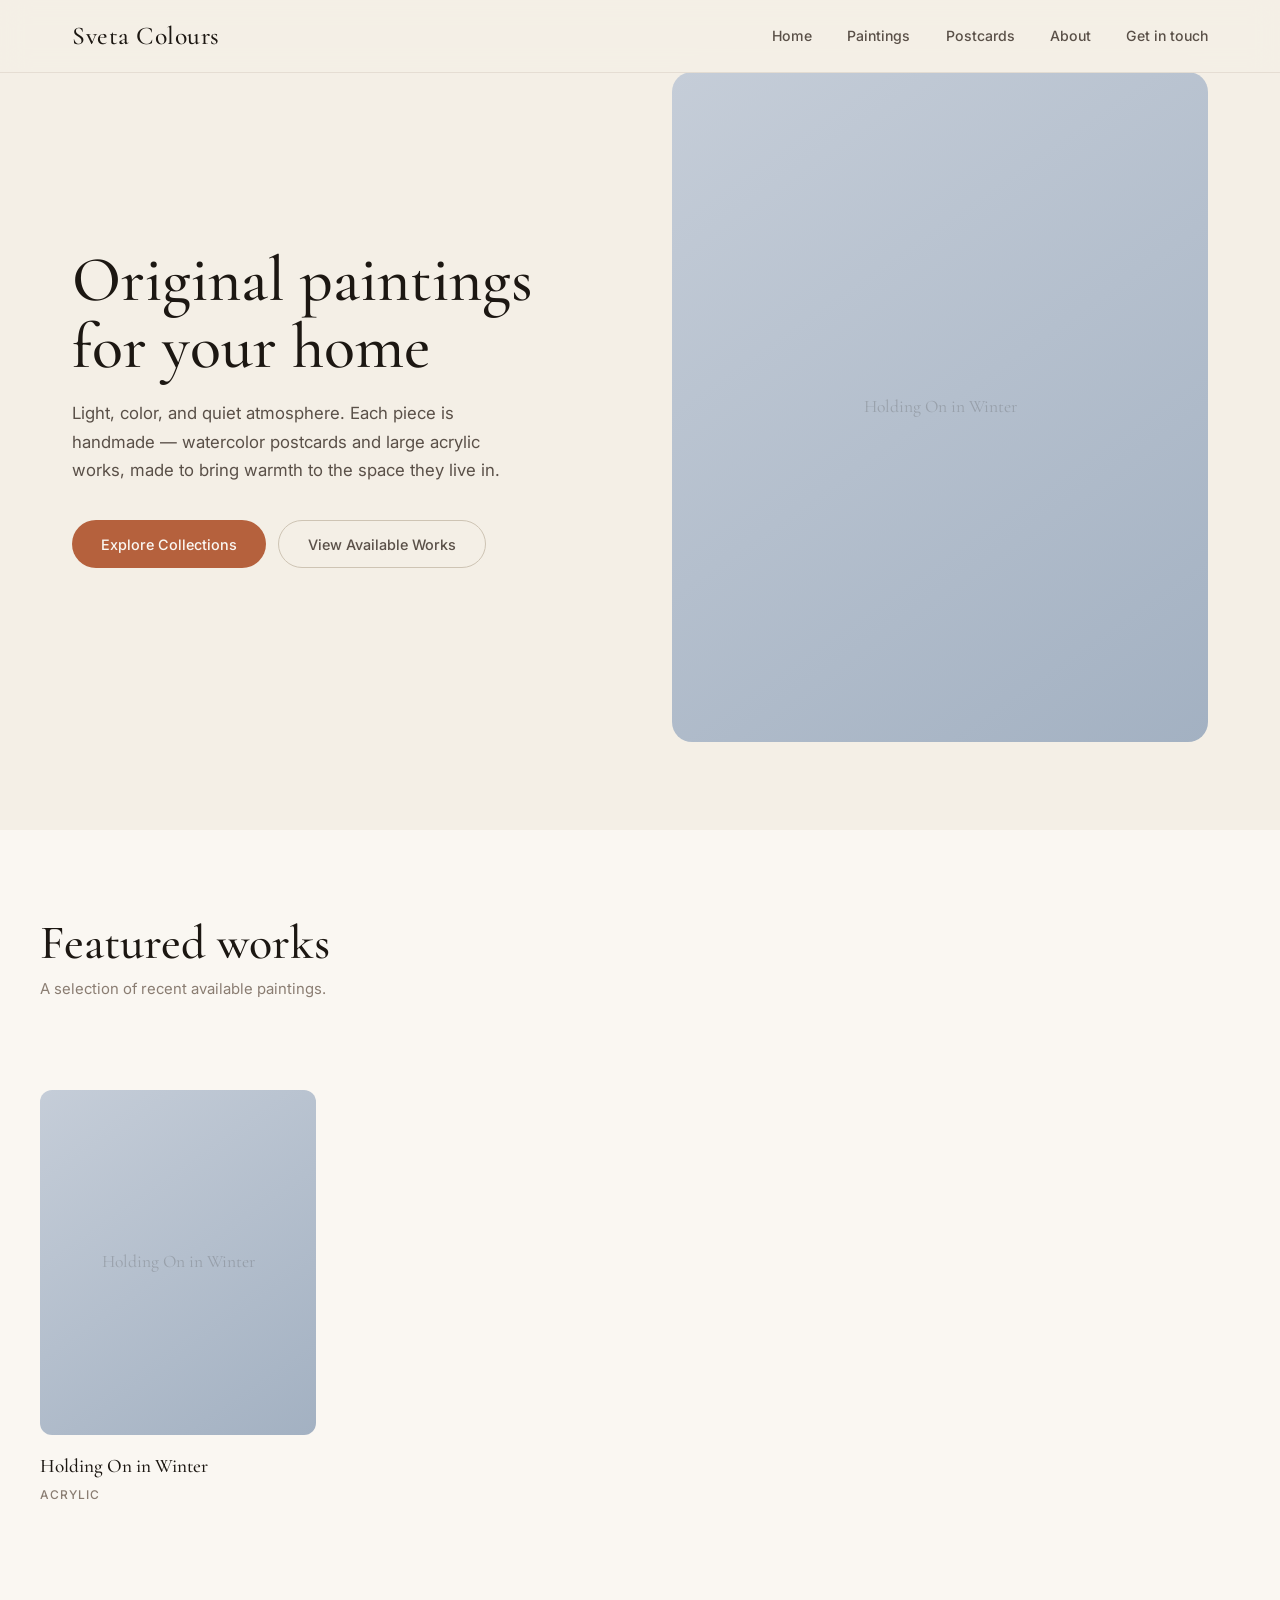
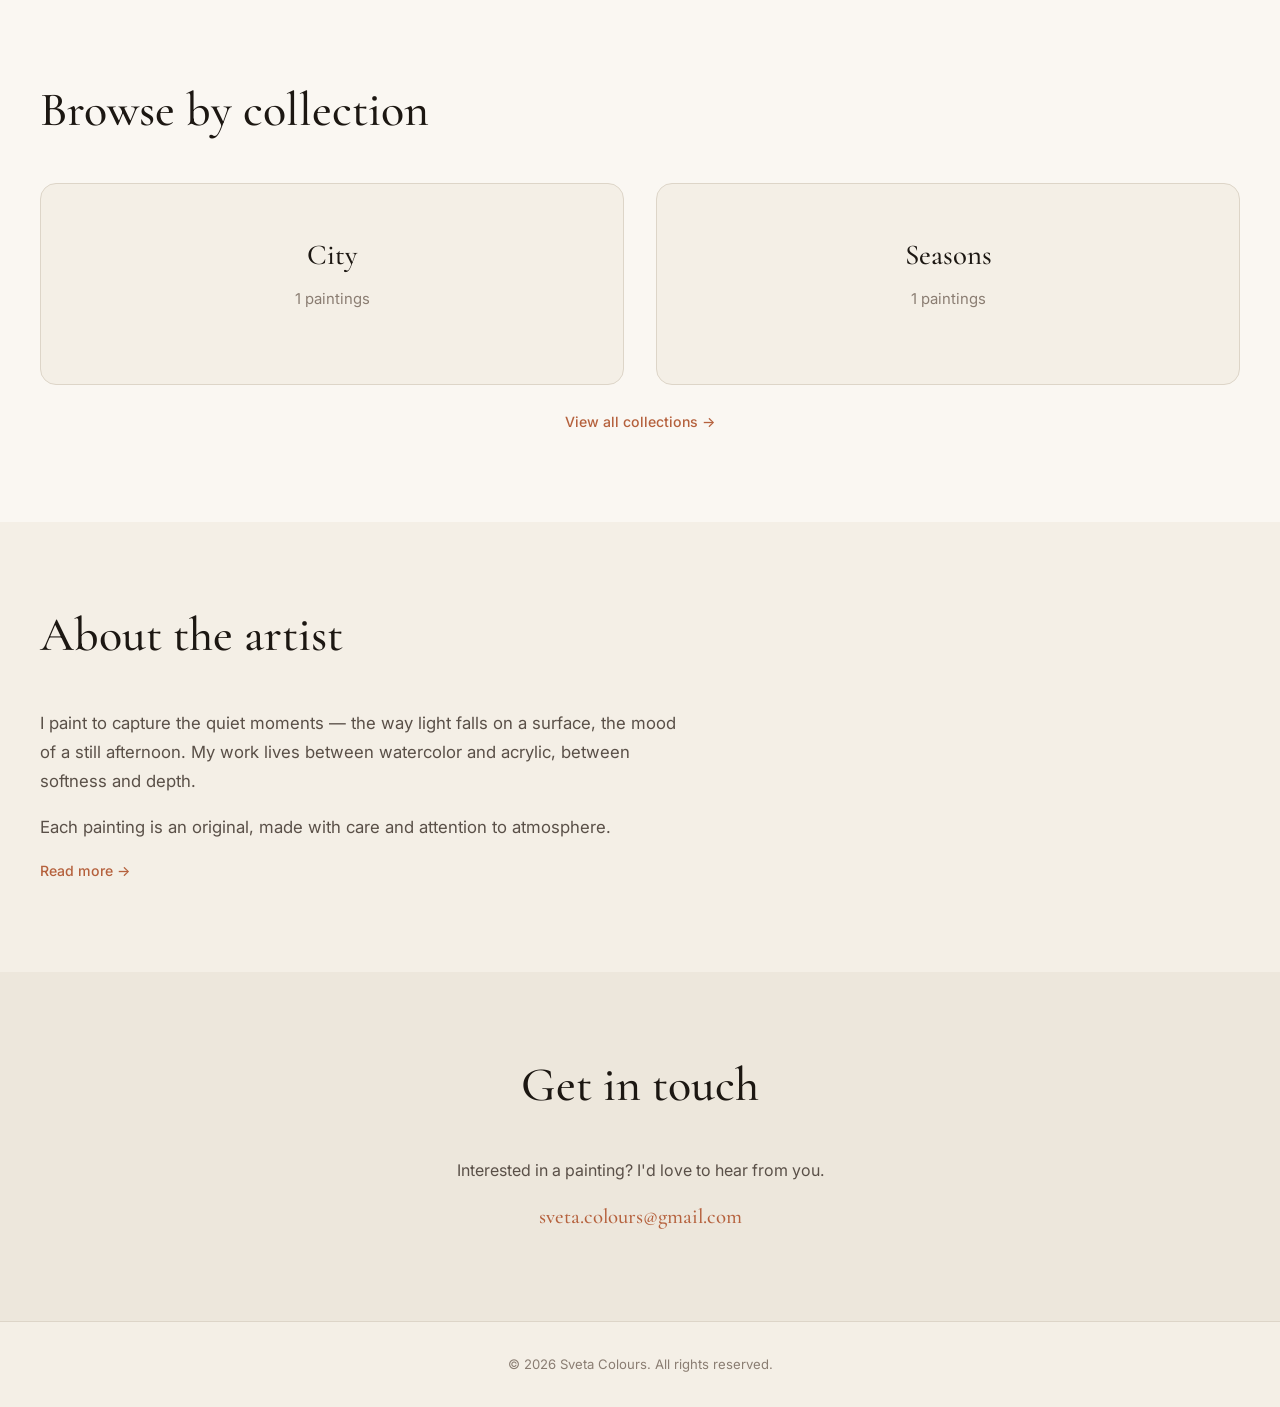
<file: sveta-colours.html>
<!DOCTYPE html>
<html lang="en">
<head>
<meta charset="UTF-8">
<meta name="viewport" content="width=device-width, initial-scale=1.0">
<title>Sveta Colours — Original Paintings</title>
<link rel="preconnect" href="https://fonts.googleapis.com">
<link rel="preconnect" href="https://fonts.gstatic.com" crossorigin>
<link href="https://fonts.googleapis.com/css2?family=Cormorant+Garamond:ital,wght@0,400;0,500;0,600;1,400&family=Inter:wght@400;500&display=swap" rel="stylesheet">
<style>
/* ========================================================
   SVETA COLOURS — WARM GALLERY DESIGN
   ======================================================== */

*, *::before, *::after { box-sizing: border-box; margin: 0; padding: 0; }

:root {
  /* Warm palette */
  --bg: #F4EFE6;
  --surface: #FAF7F2;
  --surface-alt: #EDE7DC;
  --border: #DDD5C8;
  --border-strong: #CEC4B4;
  --text: #1C1712;
  --text-secondary: #5A5048;
  --text-muted: #8A7D72;

  /* Accents */
  --clay: #B5613D;
  --terracotta: #C8714F;
  --rose-dust: #C49A93;
  --sold-red: #A35A52;

  /* Type */
  --font-display: 'Cormorant Garamond', Georgia, 'Times New Roman', serif;
  --font-body: 'Inter', system-ui, -apple-system, sans-serif;

  /* Layout */
  --max-w: 1200px;
  --transition: 0.28s ease;
}

html { scroll-behavior: smooth; }

body {
  font-family: var(--font-body);
  background: var(--bg);
  color: var(--text);
  line-height: 1.6;
  -webkit-font-smoothing: antialiased;
}

::selection {
  background: var(--rose-dust);
  color: var(--text);
}

img { display: block; max-width: 100%; }
a { color: inherit; text-decoration: none; }
button { cursor: pointer; font-family: inherit; }

/* --- Navigation --- */
nav {
  position: fixed; top: 0; left: 0; right: 0; z-index: 100;
  background: rgba(244, 239, 230, 0.88);
  backdrop-filter: blur(14px);
  -webkit-backdrop-filter: blur(14px);
  border-bottom: 1px solid rgba(206, 196, 180, 0.4);
}

nav .nav-inner {
  max-width: var(--max-w);
  margin: 0 auto;
  padding: 0 2rem;
  height: 72px;
  display: flex;
  align-items: center;
  justify-content: space-between;
}

nav .logo {
  font-family: var(--font-display);
  font-size: 1.6rem;
  font-weight: 500;
  letter-spacing: 0.02em;
  color: var(--text);
}

nav .nav-links { display: flex; gap: 2.2rem; list-style: none; align-items: center; }

nav .nav-links a {
  font-size: 0.88rem;
  font-weight: 500;
  color: var(--text-secondary);
  transition: color var(--transition);
}

nav .nav-links a:hover { color: var(--text); }

nav .nav-contact {
  font-size: 0.88rem;
  font-weight: 500;
  color: var(--clay);
  transition: color var(--transition);
}
nav .nav-contact:hover { color: var(--terracotta); }

.hamburger {
  display: none;
  background: none;
  border: none;
  width: 28px;
  height: 20px;
  flex-direction: column;
  justify-content: space-between;
}

.hamburger span {
  display: block; width: 100%; height: 1.5px;
  background: var(--text);
  transition: var(--transition);
}

/* --- Buttons --- */
.btn {
  display: inline-flex;
  align-items: center;
  justify-content: center;
  height: 48px;
  padding: 0 1.8rem;
  border: none;
  border-radius: 100px;
  font-size: 0.9rem;
  font-weight: 500;
  transition: all var(--transition);
}

.btn-primary {
  background: var(--clay);
  color: var(--surface);
}
.btn-primary:hover { background: var(--terracotta); }

.btn-outline {
  background: transparent;
  border: 1px solid var(--border-strong);
  color: var(--text-secondary);
}
.btn-outline:hover { border-color: var(--text-secondary); color: var(--text); }

.btn-text {
  background: none; border: none; height: auto; padding: 0;
  color: var(--clay);
  font-size: 0.88rem;
  font-weight: 500;
}
.btn-text:hover { color: var(--terracotta); }

/* --- Sections --- */
section { padding: 5.5rem 2rem; }

.section-inner {
  max-width: var(--max-w);
  margin: 0 auto;
}

.section-title {
  margin-bottom: 3rem;
}

.section-title h2 {
  font-family: var(--font-display);
  font-size: clamp(2rem, 4vw, 3rem);
  font-weight: 500;
  line-height: 1.05;
  color: var(--text);
}

.section-title p {
  margin-top: 0.6rem;
  color: var(--text-muted);
  font-size: 0.93rem;
}

.section-header {
  display: flex;
  align-items: flex-end;
  justify-content: space-between;
}

/* --- Hero --- */
.hero {
  min-height: 88vh;
  display: flex;
  align-items: center;
  padding-top: 72px;
}

.hero .hero-inner {
  max-width: var(--max-w);
  margin: 0 auto;
  width: 100%;
  display: grid;
  grid-template-columns: 1fr 1fr;
  gap: 4rem;
  align-items: center;
}

.hero-text h1 {
  font-family: var(--font-display);
  font-size: clamp(2.6rem, 5vw, 4rem);
  font-weight: 500;
  line-height: 1.05;
  margin-bottom: 1.2rem;
  color: var(--text);
}

.hero-text .subtitle {
  font-size: 1.05rem;
  color: var(--text-secondary);
  line-height: 1.7;
  margin-bottom: 2.2rem;
  max-width: 440px;
}

.hero-text .hero-buttons { display: flex; gap: 0.8rem; flex-wrap: wrap; }

.hero-image {
  aspect-ratio: 4/5;
  border-radius: 20px;
  overflow: hidden;
  display: flex;
  align-items: center;
  justify-content: center;
}

.hero-image img {
  width: 100%; height: 100%;
  object-fit: contain;
}

/* --- Gallery Grid --- */
.gallery-grid {
  display: grid;
  grid-template-columns: repeat(auto-fill, minmax(260px, 1fr));
  gap: 2rem;
}

.painting-card {
  cursor: pointer;
  transition: transform var(--transition);
}

.painting-card:hover { transform: translateY(-3px); }

.painting-card .card-image {
  aspect-ratio: 4/5;
  overflow: hidden;
  border-radius: 12px;
  background: var(--surface-alt);
  margin-bottom: 1rem;
}

.painting-card .card-image img {
  width: 100%; height: 100%;
  object-fit: contain;
  transition: transform 0.4s ease;
}

.painting-card:hover .card-image img { transform: scale(1.03); }

.painting-card .card-title {
  font-family: var(--font-display);
  font-size: 1.2rem;
  font-weight: 500;
  color: var(--text);
  margin-bottom: 0.2rem;
}

.painting-card .card-medium {
  font-size: 0.75rem;
  font-weight: 500;
  text-transform: uppercase;
  letter-spacing: 0.08em;
  color: var(--text-muted);
  margin-bottom: 0.3rem;
}

.painting-card .card-price {
  font-size: 0.93rem;
  font-weight: 500;
  color: var(--clay);
}

.painting-card .card-price.sold {
  color: var(--text-muted);
  font-style: italic;
}

/* --- Category Split --- */
.categories { background: var(--surface); }

.category-grid {
  display: grid;
  grid-template-columns: repeat(auto-fit, minmax(320px, 1fr));
  gap: 2rem;
}

.category-card {
  padding: 3rem 2.5rem;
  background: var(--bg);
  border-radius: 16px;
  border: 1px solid var(--border);
  text-align: center;
  transition: border-color var(--transition);
}

.category-card:hover { border-color: var(--border-strong); }

.category-card h3 {
  font-family: var(--font-display);
  font-size: 1.8rem;
  font-weight: 500;
  margin-bottom: 0.6rem;
}

.category-card p {
  color: var(--text-muted);
  font-size: 0.93rem;
  margin-bottom: 1.5rem;
}

/* --- About Preview --- */
.about-preview {
  max-width: 640px;
}

.about-preview p {
  color: var(--text-secondary);
  font-size: 1.05rem;
  line-height: 1.75;
  margin-bottom: 1rem;
}

.about-preview .btn-text { margin-top: 0.8rem; }

/* --- Contact --- */
.contact { background: var(--surface-alt); text-align: center; }

.contact p {
  color: var(--text-secondary);
  margin-bottom: 1rem;
  font-size: 1rem;
}

.contact .email-link {
  font-family: var(--font-display);
  font-size: 1.3rem;
  color: var(--clay);
  font-weight: 500;
  transition: color var(--transition);
}

.contact .email-link:hover { color: var(--terracotta); }

/* --- Collection Header --- */
.collection-header {
  text-align: center;
  padding: 7rem 2rem 2.5rem;
}

.collection-header h1 {
  font-family: var(--font-display);
  font-size: clamp(2.4rem, 5vw, 3.4rem);
  font-weight: 500;
  line-height: 1.05;
  margin-bottom: 0.5rem;
}

.collection-header p {
  color: var(--text-muted);
  font-size: 0.95rem;
}

.back-link {
  display: inline-flex;
  align-items: center;
  gap: 0.3rem;
  color: var(--text-muted);
  font-size: 0.88rem;
  margin-bottom: 1.5rem;
  transition: color var(--transition);
}
.back-link:hover { color: var(--text); }

/* --- Detail Modal --- */
.modal-overlay {
  display: none;
  position: fixed; inset: 0; z-index: 200;
  background: rgba(28, 23, 18, 0.45);
  backdrop-filter: blur(6px);
  -webkit-backdrop-filter: blur(6px);
  overflow-y: auto;
  padding: 2rem;
}

.modal-overlay.open { display: flex; align-items: flex-start; justify-content: center; }

.modal {
  background: var(--surface);
  border-radius: 16px;
  max-width: 880px;
  width: 100%;
  margin: 3rem auto;
  overflow: hidden;
  box-shadow: 0 12px 48px rgba(0,0,0,0.12);
  animation: modalIn 0.28s ease;
}

@keyframes modalIn {
  from { opacity: 0; transform: translateY(16px); }
  to { opacity: 1; transform: translateY(0); }
}

.modal-close {
  position: absolute;
  top: 1rem; right: 1.2rem;
  background: none; border: none;
  font-size: 1.6rem;
  color: var(--text-muted);
  z-index: 10;
  line-height: 1;
}
.modal-close:hover { color: var(--text); }

.modal-content {
  position: relative;
  display: grid;
  grid-template-columns: 1fr 1fr;
}

.modal-image {
  background: var(--surface-alt);
  min-height: 400px;
}

.modal-image img { width: 100%; height: 100%; object-fit: contain; }

.modal-details {
  padding: 2.5rem;
  display: flex;
  flex-direction: column;
}

.modal-details h2 {
  font-family: var(--font-display);
  font-size: 1.8rem;
  font-weight: 500;
  margin-bottom: 0.8rem;
  line-height: 1.1;
}

.modal-details .description {
  color: var(--text-secondary);
  margin-bottom: 1.5rem;
  line-height: 1.7;
  font-size: 0.95rem;
}

.modal-meta {
  display: flex;
  flex-direction: column;
  gap: 0.45rem;
  margin-bottom: 1.5rem;
  font-size: 0.9rem;
}

.modal-meta span { display: flex; gap: 0.5rem; }

.modal-meta .label {
  color: var(--text-muted);
  min-width: 65px;
  font-size: 0.82rem;
  text-transform: uppercase;
  letter-spacing: 0.06em;
}

.modal-status {
  display: inline-block;
  padding: 0.25rem 0.7rem;
  border-radius: 20px;
  font-size: 0.82rem;
  font-weight: 500;
  margin-bottom: 1.5rem;
  width: fit-content;
}

.modal-status.available { background: #E8F0E8; color: #4A6B4A; }
.modal-status.sold { background: #F2E6E4; color: var(--sold-red); }

.modal-details .btn { margin-top: auto; }

/* --- About Full --- */
.about-full { max-width: 640px; }

.about-full p {
  font-size: 1.05rem;
  line-height: 1.75;
  color: var(--text-secondary);
  margin-bottom: 1.2rem;
}

/* --- Footer --- */
footer {
  text-align: center;
  padding: 2rem;
  color: var(--text-muted);
  font-size: 0.82rem;
  border-top: 1px solid var(--border);
}

/* --- Responsive --- */
@media (max-width: 768px) {
  .hamburger { display: flex; }

  nav .nav-links {
    display: none;
    position: absolute;
    top: 100%; left: 0; right: 0;
    background: rgba(244, 239, 230, 0.98);
    backdrop-filter: blur(14px);
    flex-direction: column;
    padding: 1.5rem 2rem;
    gap: 1rem;
    border-bottom: 1px solid var(--border);
  }

  nav .nav-links.open { display: flex; }

  .hero .hero-inner { grid-template-columns: 1fr; gap: 2rem; }
  .hero-text { order: 2; }
  .hero-image { order: 1; max-height: 50vh; }
  .hero { min-height: auto; padding-top: 5rem; }

  .modal-content { grid-template-columns: 1fr; }
  .modal-image { min-height: 280px; }

  section { padding: 3.5rem 1.5rem; }

  .gallery-grid { grid-template-columns: repeat(auto-fill, minmax(220px, 1fr)); gap: 1.5rem; }
}

@media (max-width: 480px) {
  .gallery-grid { grid-template-columns: 1fr 1fr; gap: 1rem; }
  .painting-card .card-info { padding: 0.6rem 0.8rem; }
  .category-grid { grid-template-columns: 1fr; }
  .hero-text h1 { font-size: 2.2rem; }
}

/* --- Reveal animation --- */
.reveal {
  opacity: 0; transform: translateY(16px);
  transition: opacity 0.5s ease, transform 0.5s ease;
}
.reveal.visible { opacity: 1; transform: translateY(0); }
</style>
</head>
<body>

<!-- Navigation -->
<nav>
  <div class="nav-inner">
    <a href="#" class="logo" onclick="showPage('home')">Sveta Colours</a>
    <button class="hamburger" onclick="toggleMenu()" aria-label="Menu">
      <span></span><span></span><span></span>
    </button>
    <ul class="nav-links" id="navLinks">
      <li><a href="#" onclick="showPage('home'); closeMenu()">Home</a></li>
      <li><a href="#" onclick="showPage('paintings'); closeMenu()">Paintings</a></li>
      <li><a href="#" onclick="showPage('postcards'); closeMenu()">Postcards</a></li>
      <li><a href="#" onclick="showPage('about'); closeMenu()">About</a></li>
      <li><a href="#contact" onclick="closeMenu()" class="nav-contact">Get in touch</a></li>
    </ul>
  </div>
</nav>

<div id="app"></div>

<!-- Painting Detail Modal -->
<div class="modal-overlay" id="modal">
  <div class="modal">
    <div class="modal-content" id="modalContent"></div>
  </div>
</div>

<footer>&copy; 2026 Sveta Colours. All rights reserved.</footer>

<script>
/* ========================================================
   FALLBACK DATA
   ======================================================== */
let PAINTINGS = [
  {
    id: 1,
    title: "Holding On in Winter",
    medium: "acrylic",
    price: 500,
    sold: false,
    size: "16 x 20 in",
    image: "",
    description: "A family stands as a point of warmth and color against towering high-rises and the cold air.",
    collections: ["Seasons", "City"],
    available: true,
    sold: false
  }
];

/* ========================================================
   CONFIGURATION
   ======================================================== */
const CONTACT_EMAIL = "sveta.colours@gmail.com";
const CURRENCY = "$";
const SHEET_CSV_URL = "https://docs.google.com/spreadsheets/d/e/2PACX-1vQrJdmLlZeUwFysVsa6rmHiEnby2moRMSYcBEixMNb3AoLxdpnvrSaWlxC23TF68VMTV3UDuQbuWOXV/pub?output=csv";

/* ========================================================
   GOOGLE SHEET LOADER
   ======================================================== */

function parseCSV(text) {
  const rows = [];
  let current = '', inQuotes = false, row = [];
  for (let i = 0; i < text.length; i++) {
    const ch = text[i];
    if (inQuotes) {
      if (ch === '"' && text[i+1] === '"') { current += '"'; i++; }
      else if (ch === '"') inQuotes = false;
      else current += ch;
    } else {
      if (ch === '"') inQuotes = true;
      else if (ch === ',') { row.push(current.trim()); current = ''; }
      else if (ch === '\n' || (ch === '\r' && text[i+1] === '\n')) {
        row.push(current.trim());
        if (row.some(c => c !== '')) rows.push(row);
        row = []; current = '';
        if (ch === '\r') i++;
      } else current += ch;
    }
  }
  row.push(current.trim());
  if (row.some(c => c !== '')) rows.push(row);
  return rows;
}

function driveImageURL(raw) {
  if (!raw) return '';
  let match = raw.match(/\/d\/([a-zA-Z0-9_-]+)/);
  if (!match) match = raw.match(/id=([a-zA-Z0-9_-]+)/);
  if (!match) match = raw.match(/^([a-zA-Z0-9_-]{20,})$/);
  if (match) return `https://lh3.googleusercontent.com/d/${match[1]}`;
  if (raw.startsWith('http')) return raw;
  return '';
}

function sheetRowToPainting(row, headers, index) {
  const get = (name) => {
    const i = headers.findIndex(h => h.toLowerCase().replace(/[^a-z]/g,'') === name);
    return i >= 0 ? (row[i] || '') : '';
  };
  const priceStr = get('price');
  const soldStr = get('sold').toLowerCase();
  const availableStr = get('featured').toLowerCase();
  const available = availableStr === '' || availableStr === 'yes' || availableStr === 'true' || availableStr === '1';
  return {
    id: index + 1,
    title: get('title'),
    medium: get('medium').toLowerCase(),
    price: priceStr ? parseFloat(priceStr.replace(/[^0-9.]/g, '')) : null,
    sold: !available,
    size: get('size'),
    image: driveImageURL(get('image')),
    description: get('description'),
    collections: get('collection') ? get('collection').split(',').map(c => c.trim()).filter(Boolean) : [],
    available: available
  };
}

async function loadFromSheet() {
  if (!SHEET_CSV_URL) return;
  try {
    document.getElementById('app').innerHTML = `
      <div style="min-height:60vh;display:flex;align-items:center;justify-content:center;">
        <p style="color:var(--text-muted);font-family:var(--font-display);font-size:1.2rem;">Loading paintings…</p>
      </div>`;
    const response = await fetch(SHEET_CSV_URL);
    if (!response.ok) throw new Error('Could not fetch sheet');
    const text = await response.text();
    const rows = parseCSV(text);
    if (rows.length < 2) throw new Error('Sheet appears empty');
    const headers = rows[0].map(h => h.toLowerCase().replace(/[^a-z]/g,''));
    const paintings = rows.slice(1)
      .map((row, i) => sheetRowToPainting(row, headers, i))
      .filter(p => p.title);
    if (paintings.length > 0) PAINTINGS = paintings;
  } catch (err) {
    console.warn('Could not load from Google Sheet:', err.message);
  }
  render();
}

/* ========================================================
   APP ENGINE
   ======================================================== */

let currentPage = 'home';

function showPage(page) {
  currentPage = page;
  window.scrollTo({ top: 0, behavior: 'smooth' });
  render();
}

function toggleMenu() { document.getElementById('navLinks').classList.toggle('open'); }
function closeMenu() { document.getElementById('navLinks').classList.remove('open'); }

function formatPrice(p) {
  if (p.sold) return '<span class="card-price sold">Sold</span>';
  return `<span class="card-price">${CURRENCY}${p.price}</span>`;
}

function placeholderGradient(id) {
  const grads = [
    'linear-gradient(145deg, #E8C4A0, #D4956B)',
    'linear-gradient(145deg, #C5CDD8, #A3B1C2)',
    'linear-gradient(145deg, #D4C9A8, #E8D5B0)',
    'linear-gradient(145deg, #8DA178, #B5C4A0)',
    'linear-gradient(145deg, #B8A9C2, #D0C5D8)',
    'linear-gradient(145deg, #D8C5B0, #E5D8C8)',
    'linear-gradient(145deg, #7C8FA3, #A3B1C2)',
    'linear-gradient(145deg, #D0D3CB, #E2E4DC)',
    'linear-gradient(145deg, #C9A29B, #D8B5AE)',
  ];
  return grads[id % grads.length];
}

function paintingImage(p, height) {
  if (p.image) return `<img src="${p.image}" alt="${p.title}" loading="lazy">`;
  return `<div style="width:100%;height:100%;min-height:${height||'100%'};background:${placeholderGradient(p.id)};display:flex;align-items:center;justify-content:center;"><span style="font-family:var(--font-display);font-size:1.1rem;color:rgba(28,23,18,0.18);text-align:center;padding:1rem;">${p.title}</span></div>`;
}

function cardHTML(p) {
  return `
    <div class="painting-card reveal" onclick="openModal(${p.id})">
      <div class="card-image">${paintingImage(p, '280px')}</div>
      <div class="card-title">${p.title}</div>
      <div class="card-medium">${p.medium}</div>
    </div>`;
}

function openModal(id) {
  const p = PAINTINGS.find(x => x.id === id);
  if (!p) return;
  const subject = encodeURIComponent(`Inquiry about "${p.title}"`);
  const statusClass = p.sold ? 'sold' : 'available';
  const statusText = p.sold ? 'Sold' : 'Available';
  const ctaBtn = p.sold ? ''
    : `<a href="mailto:${CONTACT_EMAIL}?subject=${subject}" class="btn btn-primary">Inquire about this painting</a>`;
  const collectionsHTML = (p.collections || []).length
    ? `<div style="margin-top:0.75rem;display:flex;flex-wrap:wrap;gap:0.5rem;">${(p.collections || []).map(c => `<span style="display:inline-block;padding:0.25rem 0.75rem;border-radius:999px;font-size:0.8rem;background:var(--surface-alt);color:var(--text-secondary);border:1px solid var(--border-soft);cursor:pointer;" onclick="closeModal();showPage('collection:${c}')">${c}</span>`).join('')}</div>`
    : '';

  document.getElementById('modalContent').innerHTML = `
    <button class="modal-close" onclick="closeModal()">&times;</button>
    <div class="modal-image">${paintingImage(p, '400px')}</div>
    <div class="modal-details">
      <h2>${p.title}</h2>
      <p class="description">${p.description}</p>
      ${collectionsHTML}
      <div class="modal-meta">
        <span><span class="label">Size</span> ${p.size}</span>
        <span><span class="label">Medium</span> ${p.medium.charAt(0).toUpperCase() + p.medium.slice(1)}</span>
      </div>
      <div class="modal-status ${statusClass}">${statusText}</div>
      ${ctaBtn}
    </div>`;
  document.getElementById('modal').classList.add('open');
  document.body.style.overflow = 'hidden';
}

function closeModal() {
  document.getElementById('modal').classList.remove('open');
  document.body.style.overflow = '';
}

document.getElementById('modal').addEventListener('click', function(e) { if (e.target === this) closeModal(); });
document.addEventListener('keydown', function(e) { if (e.key === 'Escape') closeModal(); });

/* --- Page Renderers --- */

function renderHome() {
  const featured = PAINTINGS.filter(p => p.available).slice(0, 8);
  return `
    <section class="hero">
      <div class="hero-inner section-inner" style="padding:0 2rem;">
        <div class="hero-text">
          <h1>Original paintings<br>for your&nbsp;home</h1>
          <p class="subtitle">Light, color, and quiet atmosphere. Each piece is handmade — watercolor postcards and large acrylic works, made to bring warmth to the space they live in.</p>
          <div class="hero-buttons">
            <a href="#" class="btn btn-primary" onclick="showPage('collections')">Explore Collections</a>
            <a href="#" class="btn btn-outline" onclick="showPage('paintings')">View Available Works</a>
          </div>
        </div>
        <div class="hero-image">${featured[0] ? paintingImage(featured[0], '100%') : ''}</div>
      </div>
    </section>

    <section style="background:var(--surface);">
      <div class="section-inner">
        <div class="section-header">
          <div class="section-title">
            <h2>Featured works</h2>
            <p>A selection of recent available paintings.</p>
          </div>
        </div>
        <div class="gallery-grid" style="margin-top:2.5rem;">
          ${featured.map(cardHTML).join('')}
        </div>
      </div>
    </section>

    <section class="categories">
      <div class="section-inner">
        <div class="section-title"><h2>Browse by collection</h2></div>
        <div class="category-grid" style="margin-top:2rem;">
          ${getAllCollections().map(name => `
            <div class="category-card reveal" onclick="showPage('collection:${name}')" style="cursor:pointer;">
              <h3>${name}</h3>
              <p>${PAINTINGS.filter(p => (p.collections || []).includes(name)).length} paintings</p>
            </div>`).join('')}
        </div>
        <div style="text-align:center;margin-top:1.5rem;">
          <a href="#" class="btn-text" onclick="showPage('collections')">View all collections →</a>
        </div>
      </div>
    </section>

    <section>
      <div class="section-inner">
        <div class="section-title"><h2>About the artist</h2></div>
        <div class="about-preview reveal">
          <p>I paint to capture the quiet moments — the way light falls on a surface, the mood of a still afternoon. My work lives between watercolor and acrylic, between softness and depth.</p>
          <p>Each painting is an original, made with care and attention to atmosphere.</p>
          <a href="#" class="btn-text" onclick="showPage('about')">Read more →</a>
        </div>
      </div>
    </section>

    <section class="contact" id="contact">
      <div class="section-inner">
        <div class="section-title" style="text-align:center;"><h2>Get in touch</h2></div>
        <p>Interested in a painting? I'd love to hear from you.</p>
        <a href="mailto:${CONTACT_EMAIL}" class="email-link">${CONTACT_EMAIL}</a>
      </div>
    </section>`;
}

function getAllCollections() {
  const set = new Set();
  PAINTINGS.forEach(p => (p.collections || []).forEach(c => set.add(c)));
  return Array.from(set).sort();
}

function renderPaintings() {
  const available = PAINTINGS.filter(p => !p.sold);
  return `
    <div class="collection-header">
      <a href="#" class="back-link" onclick="showPage('home')">← Back to Home</a>
      <h1>Paintings</h1>
      <p>All available original works</p>
    </div>
    <section style="padding-top:1rem;">
      <div class="section-inner">
        <div class="gallery-grid">
          ${available.length ? available.map(cardHTML).join('') : '<p style="text-align:center;color:var(--text-muted);">No available paintings at the moment.</p>'}
        </div>
      </div>
    </section>
    <section class="contact" id="contact">
      <div class="section-inner">
        <div class="section-title" style="text-align:center;"><h2>Get in touch</h2></div>
        <p>Interested in a painting? I'd love to hear from you.</p>
        <a href="mailto:${CONTACT_EMAIL}" class="email-link">${CONTACT_EMAIL}</a>
      </div>
    </section>`;
}

function renderPostcards() {
  const postcards = PAINTINGS.filter(p => p.medium === 'watercolor');
  return `
    <div class="collection-header">
      <a href="#" class="back-link" onclick="showPage('home')">← Back to Home</a>
      <h1>Postcards</h1>
      <p>Seasonal watercolor postcards — soft, light, atmospheric</p>
    </div>
    <section style="padding-top:1rem;">
      <div class="section-inner">
        <div class="gallery-grid">
          ${postcards.length ? postcards.map(cardHTML).join('') : '<p style="text-align:center;color:var(--text-muted);">No postcards yet — coming soon!</p>'}
        </div>
      </div>
    </section>
    <section class="contact" id="contact">
      <div class="section-inner">
        <div class="section-title" style="text-align:center;"><h2>Get in touch</h2></div>
        <p>Interested in a painting? I'd love to hear from you.</p>
        <a href="mailto:${CONTACT_EMAIL}" class="email-link">${CONTACT_EMAIL}</a>
      </div>
    </section>`;
}

function renderCollections() {
  const names = getAllCollections();
  return `
    <div class="collection-header">
      <a href="#" class="back-link" onclick="showPage('home')">← Back to Home</a>
      <h1>Collections</h1>
      <p>Browse paintings by mood, light, and atmosphere</p>
    </div>
    <section style="padding-top:1rem;">
      <div class="section-inner">
        <div class="category-grid">
          ${names.length ? names.map(name => {
            const count = PAINTINGS.filter(p => (p.collections || []).includes(name)).length;
            const sample = PAINTINGS.find(p => (p.collections || []).includes(name));
            return `
              <div class="category-card reveal" onclick="showPage('collection:${name}')" style="cursor:pointer;position:relative;overflow:hidden;min-height:180px;">
                ${sample && sample.image ? `<div style="position:absolute;inset:0;opacity:0.15;">${paintingImage(sample,'100%')}</div>` : ''}
                <div style="position:relative;z-index:1;">
                  <h3>${name}</h3>
                  <p>${count} painting${count !== 1 ? 's' : ''}</p>
                </div>
              </div>`;
          }).join('') : '<p style="text-align:center;color:var(--text-muted);">No collections defined yet.</p>'}
        </div>
      </div>
    </section>
    <section class="contact" id="contact">
      <div class="section-inner">
        <div class="section-title" style="text-align:center;"><h2>Get in touch</h2></div>
        <p>Interested in a painting? I'd love to hear from you.</p>
        <a href="mailto:${CONTACT_EMAIL}" class="email-link">${CONTACT_EMAIL}</a>
      </div>
    </section>`;
}

function renderCollectionDetail(name) {
  const items = PAINTINGS.filter(p => (p.collections || []).includes(name));
  return `
    <div class="collection-header">
      <a href="#" class="back-link" onclick="showPage('collections')">← Back to Collections</a>
      <h1>${name}</h1>
      <p>${items.length} painting${items.length !== 1 ? 's' : ''} in this collection</p>
    </div>
    <section style="padding-top:1rem;">
      <div class="section-inner">
        <div class="gallery-grid">
          ${items.length ? items.map(cardHTML).join('') : '<p style="text-align:center;color:var(--text-muted);">No paintings in this collection yet.</p>'}
        </div>
      </div>
    </section>
    <section class="contact" id="contact">
      <div class="section-inner">
        <div class="section-title" style="text-align:center;"><h2>Get in touch</h2></div>
        <p>Interested in a painting? I'd love to hear from you.</p>
        <a href="mailto:${CONTACT_EMAIL}" class="email-link">${CONTACT_EMAIL}</a>
      </div>
    </section>`;
}

function renderAbout() {
  return `
    <div class="collection-header">
      <a href="#" class="back-link" onclick="showPage('home')">← Back to Home</a>
      <h1>About</h1>
    </div>
    <section style="padding-top:0;">
      <div class="section-inner about-full reveal">
        <p>I'm Sveta, and I paint because color and light are my language. There's something about the way a wash of watercolor catches the page, or the way acrylic builds texture and depth, that words can't quite reach.</p>
        <p>My subjects are often quiet — landscapes, still lifes, moments of calm. I want each painting to bring a sense of warmth and peace to the room it lives in.</p>
        <p>Every piece here is an original, painted by hand. If something catches your eye, I'd love to hear from you.</p>
      </div>
    </section>
    <section class="contact" id="contact">
      <div class="section-inner">
        <div class="section-title" style="text-align:center;"><h2>Get in touch</h2></div>
        <p>Interested in a painting? I'd love to hear from you.</p>
        <a href="mailto:${CONTACT_EMAIL}" class="email-link">${CONTACT_EMAIL}</a>
      </div>
    </section>`;
}

function render() {
  const app = document.getElementById('app');
  if (currentPage.startsWith('collection:')) {
    app.innerHTML = renderCollectionDetail(currentPage.split(':').slice(1).join(':'));
  } else switch (currentPage) {
    case 'paintings':    app.innerHTML = renderPaintings(); break;
    case 'postcards':    app.innerHTML = renderPostcards(); break;
    case 'collections':  app.innerHTML = renderCollections(); break;
    case 'about':        app.innerHTML = renderAbout(); break;
    default:             app.innerHTML = renderHome(); break;
  }
  requestAnimationFrame(() => {
    document.querySelectorAll('.reveal').forEach((el, i) => {
      setTimeout(() => el.classList.add('visible'), i * 60);
    });
  });
}

// Boot
if (SHEET_CSV_URL) loadFromSheet();
else render();
</script>
</body>
</html>
</file>
